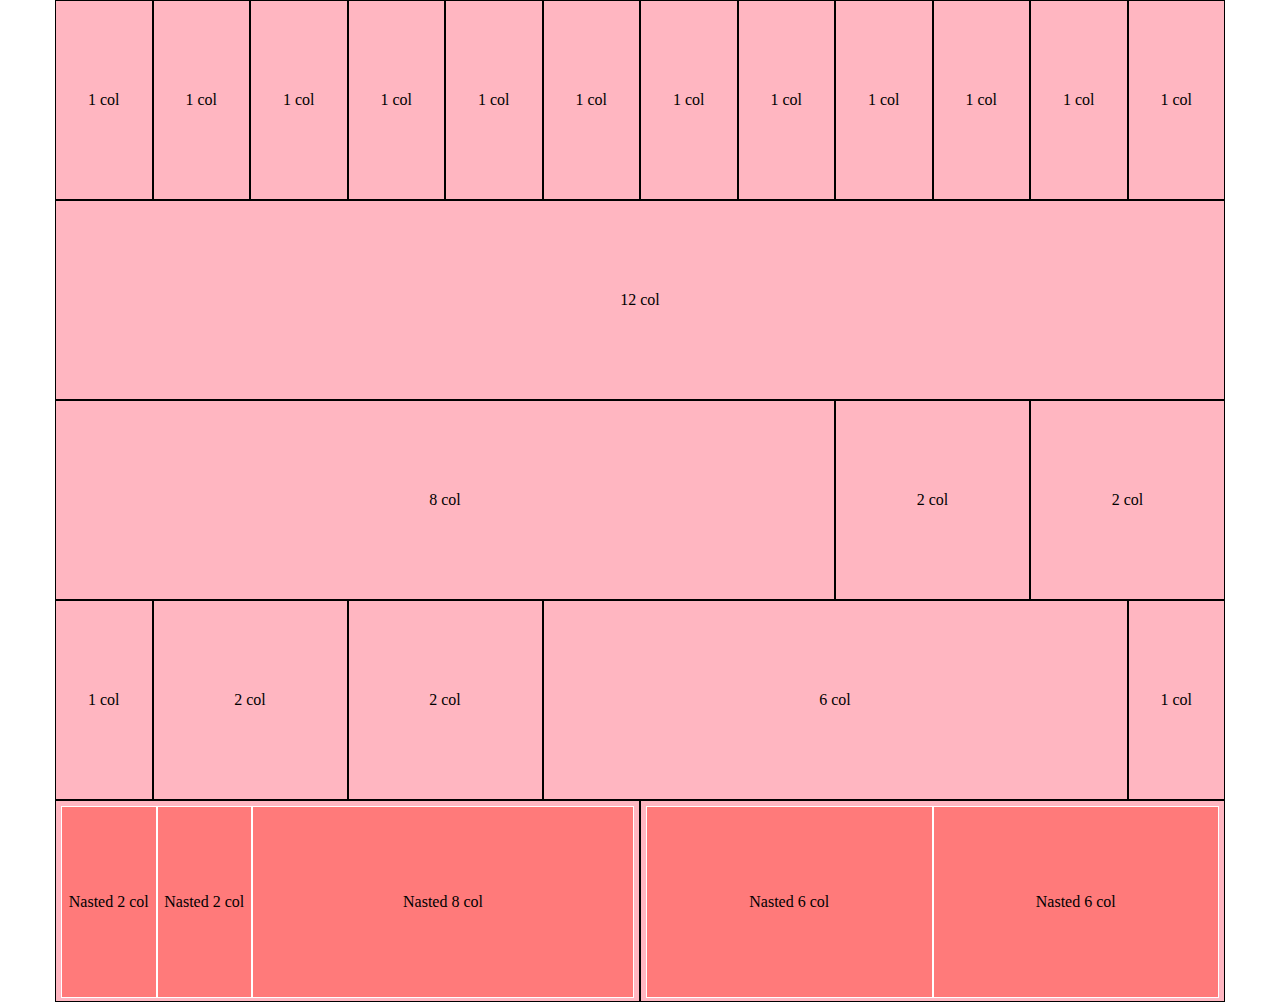
<file: index.html>
<!DOCTYPE html>
<html lang="en">

<head>
    <meta charset="UTF-8">
    <meta http-equiv="X-UA-Compatible" content="IE=edge">
    <meta name="viewport" content="width=device-width, initial-scale=1.0">
    <title>html-css-12bool</title>
    <link rel="stylesheet" href="./assets/css/12-bool-workframe.css">
    <link rel="stylesheet" href="./assets/css/style.css">
</head>

<body>
    <div class="container">
        <div class="row">
            <div class="col-1">1 col</div>
            <div class="col-1">1 col</div>
            <div class="col-1">1 col</div>
            <div class="col-1">1 col</div>
            <div class="col-1">1 col</div>
            <div class="col-1">1 col</div>
            <div class="col-1">1 col</div>
            <div class="col-1">1 col</div>
            <div class="col-1">1 col</div>
            <div class="col-1">1 col</div>
            <div class="col-1">1 col</div>
            <div class="col-1">1 col</div>
        </div>
        <div class="row">
            <div class="col-12">12 col</div>
        </div>
        <div class="row">
            <div class="col-8">8 col</div>
            <div class="col-2">2 col</div>
            <div class="col-2">2 col</div>
        </div>
        <div class="row">
            <div class="col-1">1 col</div>
            <div class="col-2">2 col</div>
            <div class="col-2">2 col</div>
            <div class="col-6">6 col</div>
            <div class="col-1">1 col</div>
        </div>
        <div class="row">
            <div class="col-6">
                <div id="nasted" class="row">
                    <div class="col-2">Nasted 2 col</div>
                    <div class="col-2">Nasted 2 col</div>
                    <div class="col-8">Nasted 8 col</div>
                </div>
            </div>
            <div class="col-6">
                <div id="nasted" class="row">
                    <div class="col-6">Nasted 6 col</div>
                    <div class="col-6">Nasted 6 col</div>
                </div>
            </div>
        </div>
    </div>
</body>

</html>
</file>
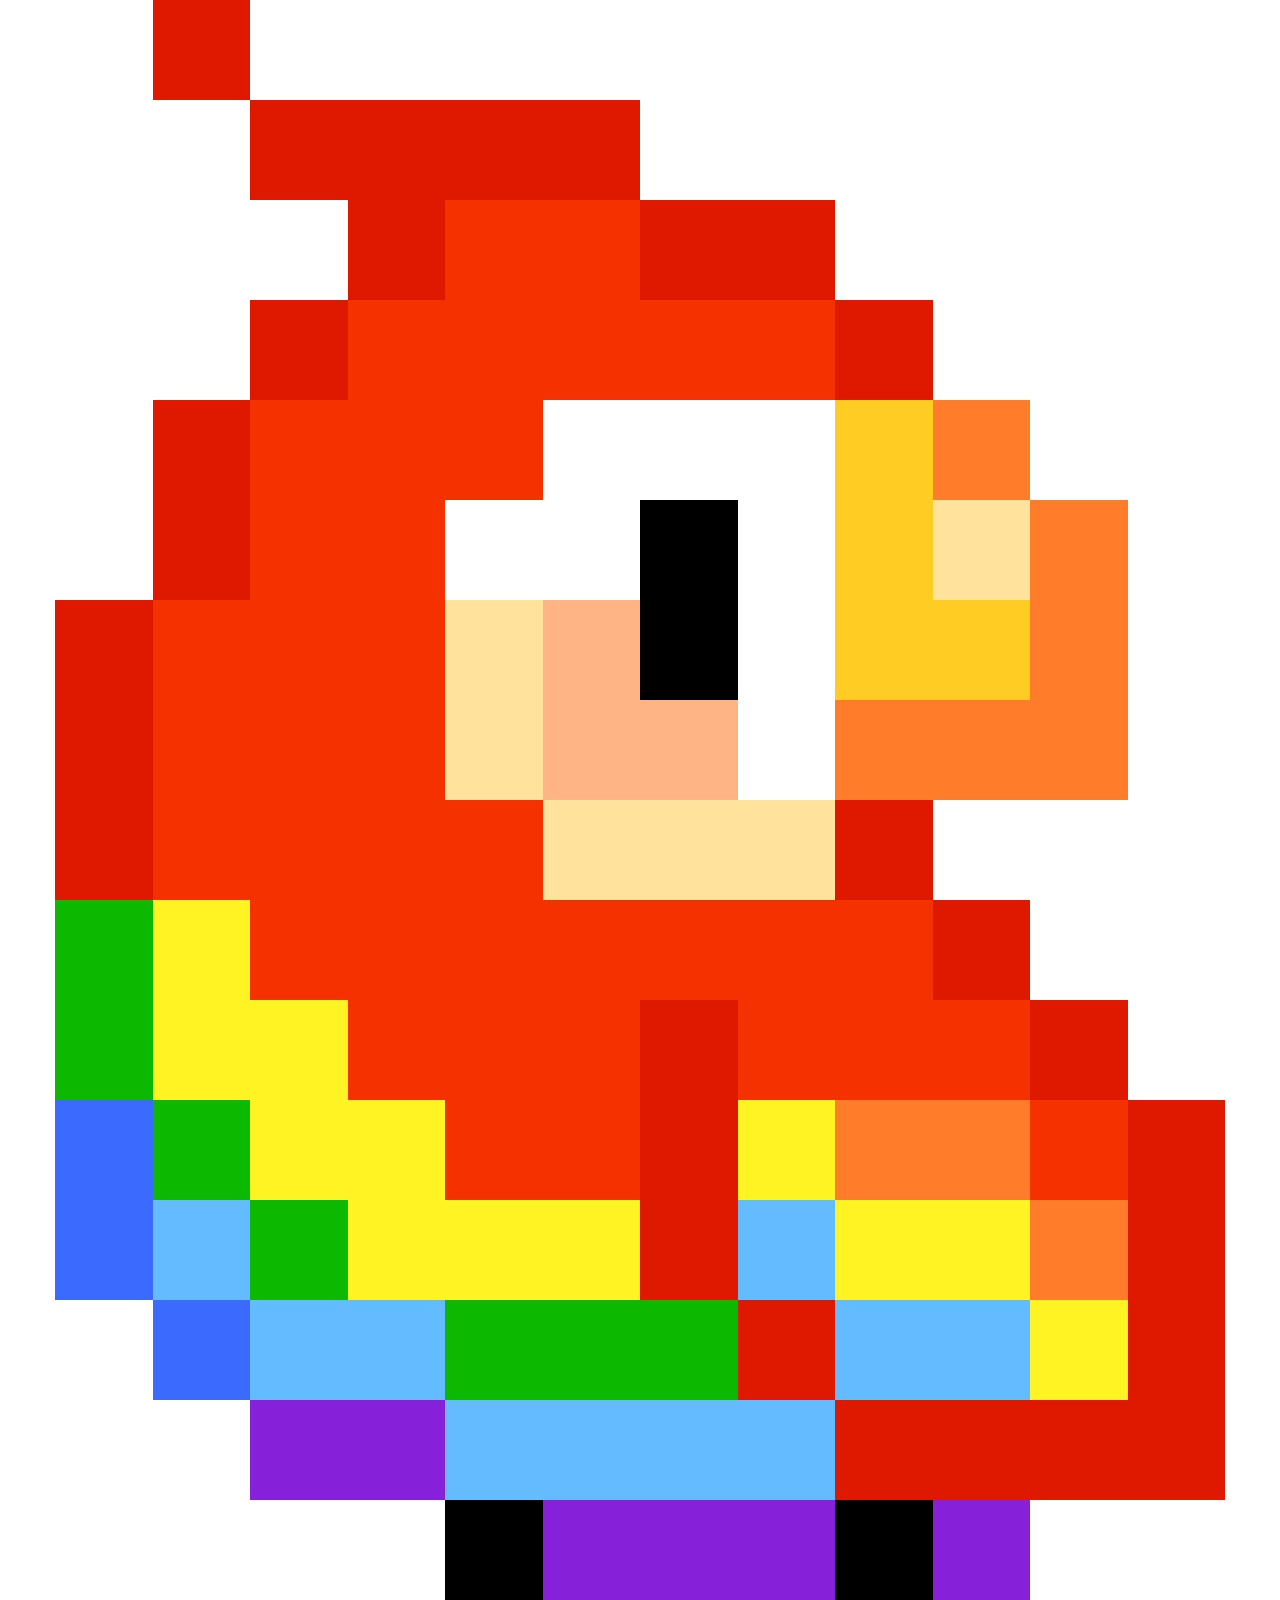
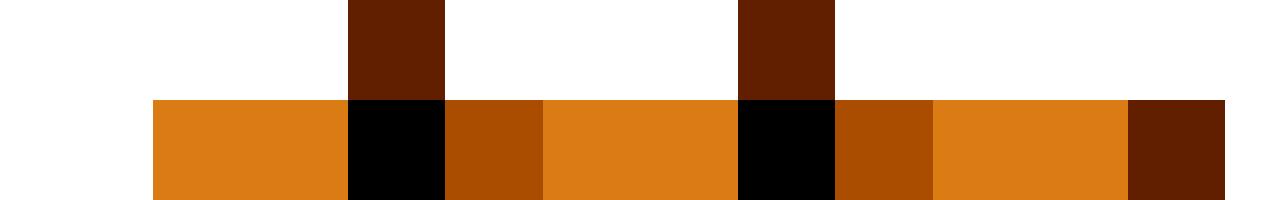
<file: BONUS/index.html>
<!DOCTYPE html>
<html lang="en">
<head>
    <meta charset="UTF-8">
    <meta http-equiv="X-UA-Compatible" content="IE=edge">
    <meta name="viewport" content="width=device-width, initial-scale=1.0">
    <title>PixelArt</title>
    <link rel="stylesheet" href="./assets/12-bool-workframe.css">
    <link rel="stylesheet" href="./assets/style.css">
</head>

<body>
    
    <div class="container">
        <div class="row">
            <div class="col-1 rosso col-offset-1"></div>
        </div>
        <div class="row">
            <div class="col-4 rosso col-offset-2"></div>
        </div>
        <div class="row">
            <div class="col-1 rosso col-offset-3 "></div>
            <div class="col-2 arancione"></div>
            <div class="col-2 rosso"></div>
        </div>
        <div class="row">
            <div class="col-1 rosso col-offset-2"></div>
            <div class="col-5 arancione"></div>
            <div class="col-1 rosso"></div>
        </div>
        <div class="row">
            <div class="col-1 rosso col-offset-1"></div>
            <div class="col-3 arancione"></div>
            <div class="col-1 giallo col-offset-3"></div>
            <div class="col-1 becco"></div>
        </div>
        <div class="row">
            <div class="col-1 rosso col-offset-1"></div>
            <div class="col-2 arancione"></div>
            <div class="col-1 nero col-offset-2"></div>
            <div class="col-1 giallo col-offset-1"></div>
            <div class="col-1 panna"></div>
            <div class="col-1 becco"></div>
        </div>
        <div class="row">
            <div class="col-1 rosso"></div>
            <div class="col-3 arancione"></div>
            <div class="col-1 panna"></div>
            <div class="col-1 rosa"></div>
            <div class="col-1 nero"></div>
            <div class="col-2 giallo col-offset-1"></div>
            <div class="col-1 becco"></div>
        </div>
        <div class="row">
            <div class="col-1 rosso"></div>
            <div class="col-3 arancione"></div>
            <div class="col-1 panna"></div>
            <div class="col-2 rosa"></div>
            <div class="col-3 becco col-offset-1"></div>
        </div>
        <div class="row">
            <div class="col-1 rosso"></div>
            <div class="col-4 arancione"></div>
            <div class="col-3 panna"></div>
            <div class="col-1 rosso"></div>
        </div>
        <div class="row">
            <div class="col-1 verde"></div>
            <div class="col-1 giallo-chiaro"></div>
            <div class="col-7 arancione"></div>
            <div class="col-1 rosso"></div>
        </div>
        <div class="row">
            <div class="col-1 verde"></div>
            <div class="col-2 giallo-chiaro"></div>
            <div class="col-3 arancione"></div>
            <div class="col-1 rosso"></div>
            <div class="col-3 arancione"></div>
            <div class="col-1 rosso"></div>
        </div>
        <div class="row">
            <div class="col-1 blu"></div>
            <div class="col-1 verde"></div>
            <div class="col-2 giallo-chiaro"></div>
            <div class="col-2 arancione"></div>
            <div class="col-1 rosso"></div>
            <div class="col-1 giallo-chiaro"></div>
            <div class="col-2 becco"></div>
            <div class="col-1 arancione"></div>
            <div class="col-1 rosso"></div>
        </div>
        <div class="row">
            <div class="col-1 blu"></div>
            <div class="col-1 azzurro"></div>
            <div class="col-1 verde"></div>
            <div class="col-3 giallo-chiaro"></div>
            <div class="col-1 rosso"></div>
            <div class="col-1 azzurro"></div>
            <div class="col-2 giallo-chiaro"></div>
            <div class="col-1 becco"></div>
            <div class="col-1 rosso"></div>
        </div>
        <div class="row">
            <div class="col-1 blu col-offset-1"></div>
            <div class="col-2 azzurro"></div>
            <div class="col-3 verde"></div>
            <div class="col-1 rosso"></div>
            <div class="col-2 azzurro"></div>
            <div class="col-1 giallo-chiaro"></div>
            <div class="col-1 rosso"></div>
        </div>
        <div class="row">
            <div class="col-2 viola col-offset-2"></div>
            <div class="col-4 azzurro"></div>
            <div class="col-4 rosso"></div>
        </div>
        <div class="row">
            <div class="col-1 nero col-offset-4"></div>
            <div class="col-3 viola"></div>
            <div class="col-1 nero"></div>
            <div class="col-1 viola"></div>
        </div>
        <div class="row">
            <div class="col-1 marrone col-offset-3"></div>
            <div class="col-1 marrone col-offset-3"></div>
        </div>
        <div class="row">
            <div class="col-2 chiaro col-offset-1"></div>
            <div class="col-1 nero"></div>
            <div class="col-1 scuro"></div>
            <div class="col-2 chiaro"></div>
            <div class="col-1 nero"></div>
            <div class="col-1 scuro"></div>
            <div class="col-2 chiaro"></div>
            <div class="col-1 marrone"></div>
        </div>
    </div>

</body>

</html>
</file>
<file: assets/css/12-bool-workframe.css>
* {
    box-sizing: border-box;
    margin: 0;
    padding: 0;
}
.row::after {
    display: table;
    content: '';
    clear: both;
}
.row {
    width: 100%;
}
.container {
    max-width: 1170px;
    margin: 0 auto;
}

/* 12 colonne */
[class*="col-"] {
    float: left;
}
.dbg [class*="col-"] {
    background-color: lightpink;
    height: 200px;
    border: 1px solid black;
}

.col-1 {
    width: calc((100%/12) * 1);
}
.col-2 {
    width: calc((100%/12) * 2);
}
.col-3 {
    width: calc((100%/12) * 3);
}
.col-4 {
    width: calc((100%/12) * 4);
}
.col-5 {
    width: calc((100%/12) * 5);
}
.col-6 {
    width: calc((100%/12) * 6);
}
.col-7 {
    width: calc((100%/12) * 7);
}
.col-8 {
    width: calc((100%/12) * 8);
}
.col-9 {
    width: calc((100%/12) * 9);
}
.col-10 {
    width: calc((100%/12) * 10);
}
.col-11 {
    width: calc((100%/12) * 11);
}
.col-12 {
    width: calc((100%/12) * 12);
}

/* offset */
.col-offset-1 {
    margin-left: calc((100%/12) * 1);
}
.col-offset-2 {
    margin-left: calc((100%/12) * 2);
}
.col-offset-3 {
    margin-left: calc((100%/12) * 3);
}
.col-offset-4 {
    margin-left: calc((100%/12) * 4);
}
.col-offset-5 {
    margin-left: calc((100%/12) * 5);
}
.col-offset-6 {
    margin-left: calc((100%/12) * 6);
}
.col-offset-7 {
    margin-left: calc((100%/12) * 7);
}
.col-offset-8 {
    margin-left: calc((100%/12) * 8);
}
.col-offset-9 {
    margin-left: calc((100%/12) * 9);
}
.col-offset-10 {
    margin-left: calc((100%/12) * 10);
}
.col-offset-11 {
    margin-left: calc((100%/12) * 11);
}
</file>
<file: assets/css/style.css>
.row {
    height: 200px;
    text-align: center;
    line-height: 198px;
    background-color: lightpink;
}
[class*="col-"] {
    border: 1px solid black;
}
#nasted.row {
    padding: 5px;
    line-height: 190px;
}
#nasted [class*='col-'] {
    background-color: rgb(255, 122, 122);
    border: 1px solid white;
}
</file>
<file: BONUS/assets/12-bool-workframe.css>
* {
    box-sizing: border-box;
    margin: 0;
    padding: 0;
}
.row {
    width: 100%;
}
.row::after{
    display: table;
    content: '';
    clear: both;
}
.container {
    max-width: 1170px;
    margin: 0 auto;
}

/* 12 colonne */
.dbg [class*='col-'] {
    height: 100px;
    background-color: lightsalmon;
    border: 1px solid black;;
}
[class*='col-'] {
    float: left;
}
.col-1 {
    width: calc((100% / 12) * 1);
}
.col-2 {
    width: calc((100%/12) * 2);
}
.col-3 {
    width: calc((100%/12) * 3);
}
.col-4 {
    width: calc((100%/12) * 4);
}
.col-5 {
    width: calc((100%/12) * 5);
}
.col-6 {
    width: calc((100%/12) * 6);
}
.col-7 {
    width: calc((100%/12) * 7);
}
.col-8 {
    width: calc((100%/12) * 8);
}
.col-9 {
    width: calc((100%/12) * 9);
}
.col-10 {
    width: calc((100%/12) * 10);
}
.col-11 {
    width: calc((100%/12) * 11);
}
.col-12 {
    width: calc((100%/12) * 12);
}

/* offset */
.col-offset-1 {
    margin-left: calc((100%/12) * 1);
}
.col-offset-2 {
    margin-left: calc((100%/12) * 2);
}
.col-offset-3 {
    margin-left: calc((100%/12) * 3);
}
.col-offset-4 {
    margin-left: calc((100%/12) * 4);
}
.col-offset-5 {
    margin-left: calc((100%/12) * 5);
}
.col-offset-6 {
    margin-left: calc((100%/12) * 6);
}
.col-offset-7 {
    margin-left: calc((100%/12) * 7);
}
.col-offset-8 {
    margin-left: calc((100%/12) * 8);
}
.col-offset-9 {
    margin-left: calc((100%/12) * 9);
}
.col-offset-10 {
    margin-left: calc((100%/12) * 10);
}
.col-offset-11 {
    margin-left: calc((100%/12) * 11);
}
</file>
<file: BONUS/assets/style.css>
[class*='col-'] {
    height: 100px;
}



/* colori pixel */
.rosso {
    background-color: #DF1900;
}
.arancione {
    background-color: #F53100;
}
.giallo {
    background-color: #FFCC23;
}
.giallo-chiaro {
    background-color: #FEF423;
}
.becco {
    background-color: #FF7C2A;
}
.panna {
    background-color: #FFE29C;
}
.nero {
    background-color: black;
}
.rosa {
    background-color: #FEB485;
}
.verde {
    background-color: #0CB800;
}
.blu {
    background-color: #3B6AFE;
}
.azzurro {
    background-color: #63BCFF;
}
.viola {
    background-color: #8620D9;
}
.marrone {
    background-color: #611F00;
}
.chiaro {
    background-color: #DB7B14;
}
.scuro {
    background-color: #AA4D00;
}
</file>
